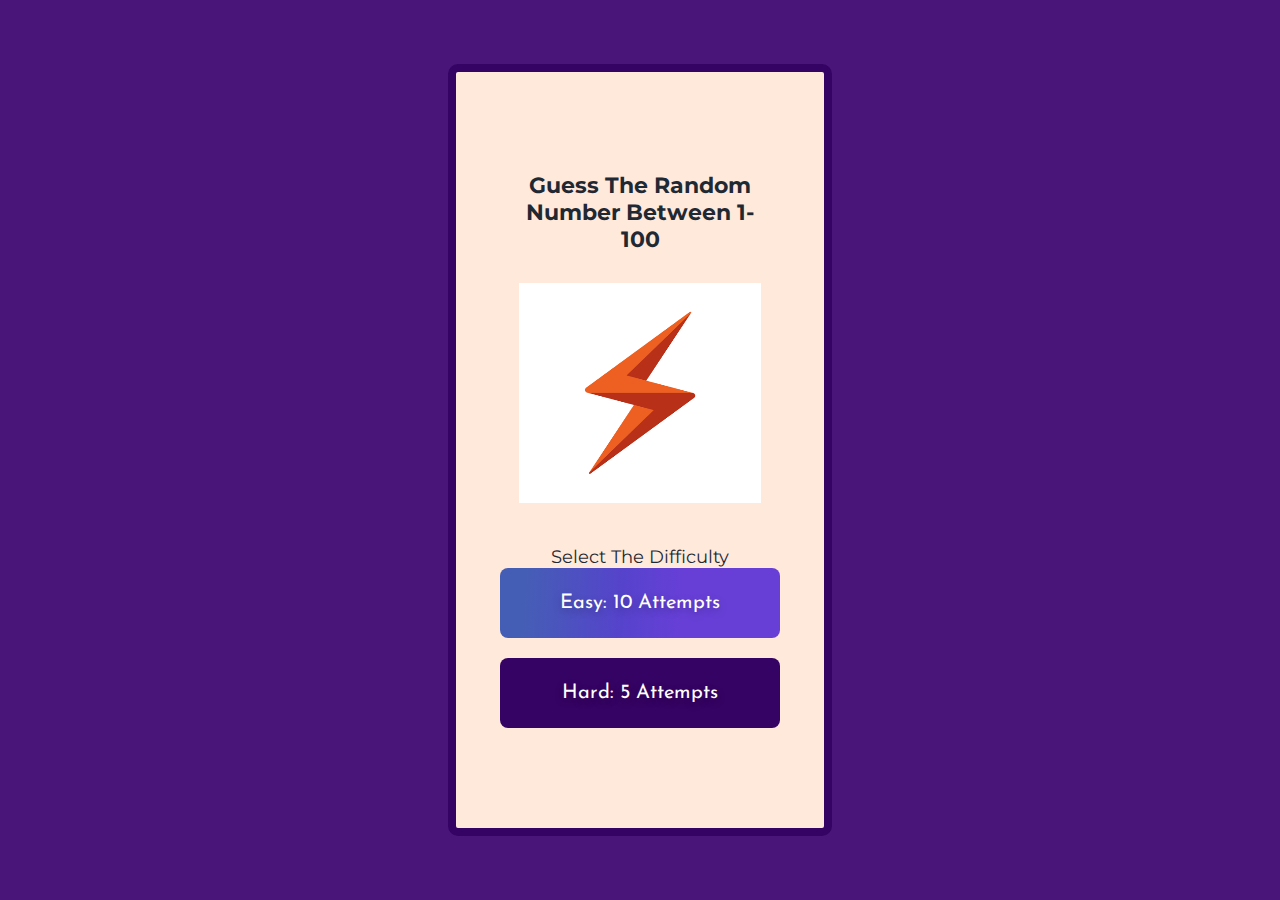
<file: index.html>
<!DOCTYPE html>
<html lang="en">
<head>
    <meta charset="UTF-8">
    <meta http-equiv="X-UA-Compatible" content="IE=edge">
    <meta name="viewport" content="width=device-width, initial-scale=1.0">
    <link rel="stylesheet" href="style.css">
    <title>Document</title>
</head>
<body onload="init()">
    <main>
        <div id="welcomeScreen">
          <h2>Guess The Random Number Between 1-100</h2>
          <img class="image" src="img/logo.png" alt="logo">
          <section class="eventSection">
            <p>Select The Difficulty</p>
            <div class="button-wrapper">
              <button onclick="easyMode()">Easy: 10 attempts</button>
              <button onclick="hardMode()">Hard: 5 attempts</button>
            </div>
          </section>
        </div>
        <!-- our acual game area  -->
        <div id="gameArea">
          <div id="newGameButton">
            <button onclick="newGameBegin()">New Game</button>
          </div>
  
          <section>
            <h3 id="textOutput">Your Guess</h3>
            <input
              type="number"
              id="inputBox"
              min="1"
              max="100"
              placeholder="Enter Your Number"
              onchange="compareGuess()"
            />
          </section>
  
          <section class="stats">
            <div class="info">
              <p>Number of previous attempts</p>
              <span id="attempts"> 0 </span>
            </div>
            <div class="info">
              <p>Number of previous guesses</p>
              <span id="guesses"> 0 </span>
            </div>
          </section>
        </div>
      </main>
</body>
<script src="js.js"></script>
</html>
</file>
<file: style.css>
@import url("https://fonts.googleapis.com/css2?family=Josefin+Sans:wght@300;400&family=Montserrat:wght@600&display=swap");

* {
  margin: 0;
  padding: 0;
  box-sizing: border-box;
}

:root {
  --dark: #350363;
  --background: #ffe9db;
}

html {
  font-size: 62.5%;
  font-family: "Montserrat", sans-serif;
}

body {
  width: 100vw;
  height: 100vh;
  display: flex;
  justify-content: center;
  align-items: center;
  margin: auto;
  background-color: #491579;
}

main {
  width: 30vw;
  text-align: center;
  background-color: var(--background);
  border: solid var(--dark);
  border-width: 0.8rem;
  border-radius: 1rem;
  padding: 8rem 5rem;
  color: #1f2933;
}

h2 {
  font-size: 2.2rem;
  margin: 2rem;
}

h3 {
  font-size: 3rem;
}

p {
  font-size: 1.8rem;
}

.image {
  width: 90%;
  max-height: 22rem;
  height: auto;
  margin: 1rem 0 4rem 0;
}

.button-wrapper {
  display: flex;
  flex-direction: column;
  justify-content: center;
  align-items: center;
  margin-bottom: 4rem;
  margin-bottom: 2rem;
}

button {
  min-width: 28rem;
  background-image: linear-gradient(
    92.88deg,
    #455eb5 9.16%,
    #5643cc 43.89%,
    #673fd7 64.72%
  );
  border-radius: 0.8rem;
  border-style: none;
  color: #ffffff;
  cursor: pointer;
  padding: 2.5rem 6rem;
  font-size: 2rem;
  text-align: center;
  margin-bottom: 2rem;
  text-shadow: rgba(0, 0, 0, 0.25) 0 3px 8px;
  transition: all 0.5s;
  user-select: none;
  -webkit-user-select: none;
  text-transform: capitalize;
  font-family: "Josefin Sans", sans-serif;
}

button:hover {
  box-shadow: rgba(80, 63, 205, 0.2) 0 1px 30px;
  transition-duration: 0.1s;
}

button:last-child {
  background: var(--dark);
  margin-bottom: 0;
}


/*-------------------------------
 our game area   
 ---------------------------------*/

 #gameArea {
    display: flex;
    flex-direction: column;
    justify-content: center;
    align-items: center;
  }
  
  #newGameButton button {
    margin: 2rem 0;
  }
  
  input {
    border: 0.1rem solid lightgray;
    background: transparent;
    margin: 4rem 0;
    padding: 2rem 0;
    width: 25rem;
    text-align: center;
    font-family: "Josefin Sans", sans-serif;
  }
  
  .stats {
    text-align: left;
    margin-bottom: 4rem;
  }
  
  .info {
    display: flex;
    justify-content: space-between;
    align-items: center;
    margin-top: 3rem;
  }
  
  .info span {
    font-size: 2rem;
    color: #ff0511;
  }


  /* meadia Q*/
  @media (max-width:1200px) {
    body{
      width: 100vw;
    }
    main{
      width: 50vw;
      padding: 2rem;
    }
    input{
      width: 20rem;
    }
  }

  @media (max-width:800px) {
    body{
      width: 100vw;
    }
    main{
      width: 80vw;
      padding: 2rem;
    }
    #welcomeScreen h2{
      text-transform:capitalize;
      font-size: 2rem;
    }
    button{
      min-width: 20rem;
    }
    .button-wrapper button{
      font-size: 1.5rem;
    }
    input{
      width: 20rem;
    } 
    .info{
      display: flex;
      justify-content: space-between;
      flex-direction: column;
      align-items: flex-start;
    }
    .info span{
      margin-top: 1rem;
      font-size:1.6rem;
    }
  }
</file>
